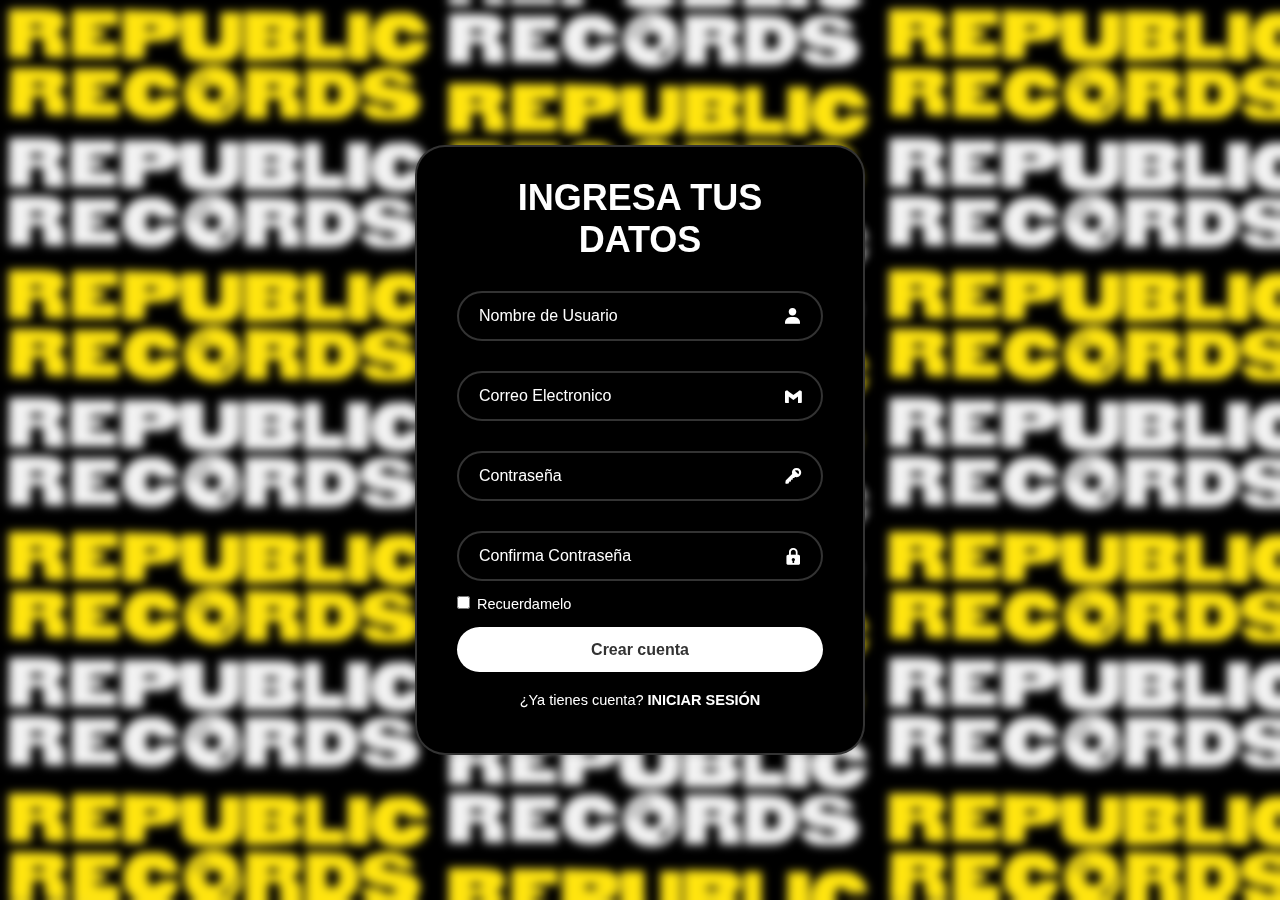
<file: CrearCuenta/index.html>
<!DOCTYPE html>
<html lang ="es">
<head>

    <meta charset ="UTF-8">
    <meta http-equiv="X-UA-Compatible" content="IE=edge">
    <meta name="viewport" content="width=device-width, initial-scale=1.0">
    <title>Crear Cuenta</title>
    <link rel ="stylesheet" href ="css/style.css">
    <link href='https://unpkg.com/boxicons@2.1.4/css/boxicons.min.css' rel='stylesheet'>


</head>

<body>

	<div class="lolo">
			<form onsubmit="event.preventDefault(); Crearcuenta();">
			<h1>INGRESA TUS DATOS</h1>
			<div class="input-box">
				<input type="text" placeholder="Nombre de Usuario" id="username" required>
				<i class='bx bxs-user' ></i>
			</div>
			<div class="input-box">
				<input type="text" placeholder="Correo Electronico" required>
				<i class='bx bxl-gmail'></i>
			</div>
			<div class="input-box">
				<input type="password" placeholder="Contraseña" id="password" required>
				<i class='bx bxs-key' ></i>
			</div>
			<div class="input-box">
				<input type="text" placeholder="Confirma Contraseña" required>
				<i class='bx bxs-lock' ></i>
			</div>

			<div class="recuerdame">
				<label><input type="checkbox"> Recuerdamelo</label>
			
            </div>

            <button type="submit" value="Registrar" class="btn" >Crear cuenta</button>

            <div class="register-link">
            	<p>¿Ya tienes cuenta? <a href="iniciarsesion.html">INICIAR SESIÓN</a></p>
            </div>
        </form>
   </div>

       <script>
        function Crearcuenta() {
            const username = document.getElementById("username").value;
            const password = document.getElementById("password").value;

            // Guardar datos en localStorage
            localStorage.setItem("username", username);
            localStorage.setItem("password", password);

            alert("Cuenta Creada Con Exito, Ahora INICIA SESIÓN.");
            window.location.href = "iniciarsesion.html"; // Redirigir a la página de inicio de sesión
        }
        
    </script>

</body>

</html>
</file>
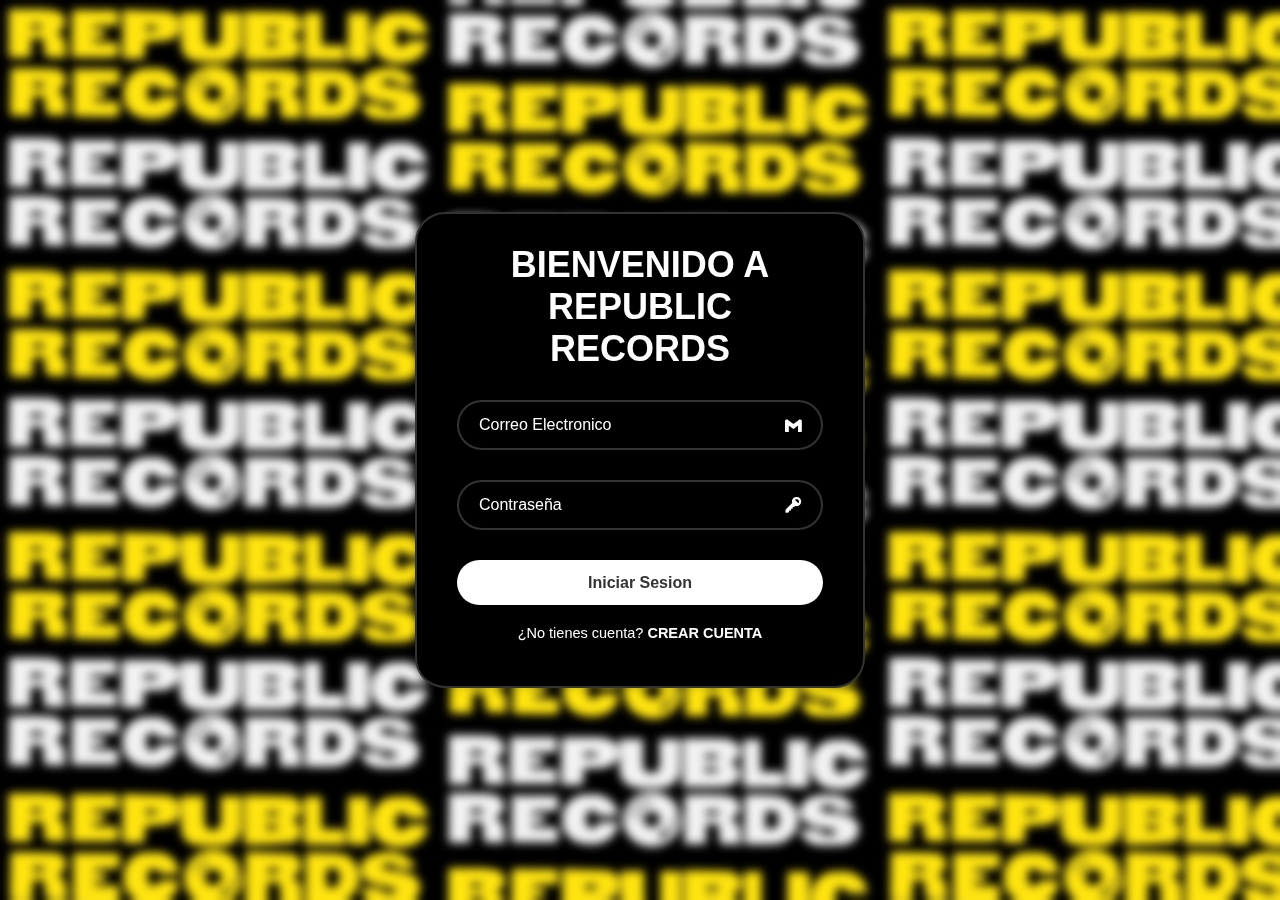
<file: CrearCuenta/iniciarsesion.html>
<!DOCTYPE html>
<html lang ="es">
<head>

    <meta charset ="UTF-8">
    <meta http-equiv="X-UA-Compatible" content="IE=edge">
    <meta name="viewport" content="width=device-width, initial-scale=1.0">
    <title>Crear Cuenta</title>
    <link rel ="stylesheet" href ="css/style.css">
    <link href='https://unpkg.com/boxicons@2.1.4/css/boxicons.min.css' rel='stylesheet'>


</head>

<body>

	<div class="lolo">
		<form onsubmit="event.preventDefault(); iniciarSesion();">
			<h1>BIENVENIDO A REPUBLIC RECORDS</h1>
			<div class="input-box">
				<input type="text" placeholder="Correo Electronico" id="username" required>
				<i class='bx bxl-gmail'></i>
			</div>
			<div class="input-box">
				<input type="text" placeholder="Contraseña" id="password" required>
				<i class='bx bxs-key' ></i>
			</div>
            <button type="submit" value="Iniciar Sesión" class="btn">Iniciar Sesion</button>
                        <div class="register-link">
            	<p>¿No tienes cuenta? <a href="index.html">CREAR CUENTA</a></p>
            </div>
            </div>

        </form>
   </div>

       <script>
        function iniciarSesion() {
            const username = document.getElementById("username").value;
            const password = document.getElementById("password").value;

            // Obtener datos de localStorage
            const storedUsername = localStorage.getItem("username");
            const storedPassword = localStorage.getItem("password");

            // Verificar credenciales
            if (username === storedUsername && password === storedPassword) {
                alert("Inicio de sesión Listo Bienvenido a Republic Records " + username + "!");
                // Redirigir a una página de bienvenida (puedes crear una)
                window.location.href = "../index.html"; 
            } else {
                alert("Usuario o contraseña incorrectos.");
            }
        }
    </script>
    
</body>

</html>
</file>
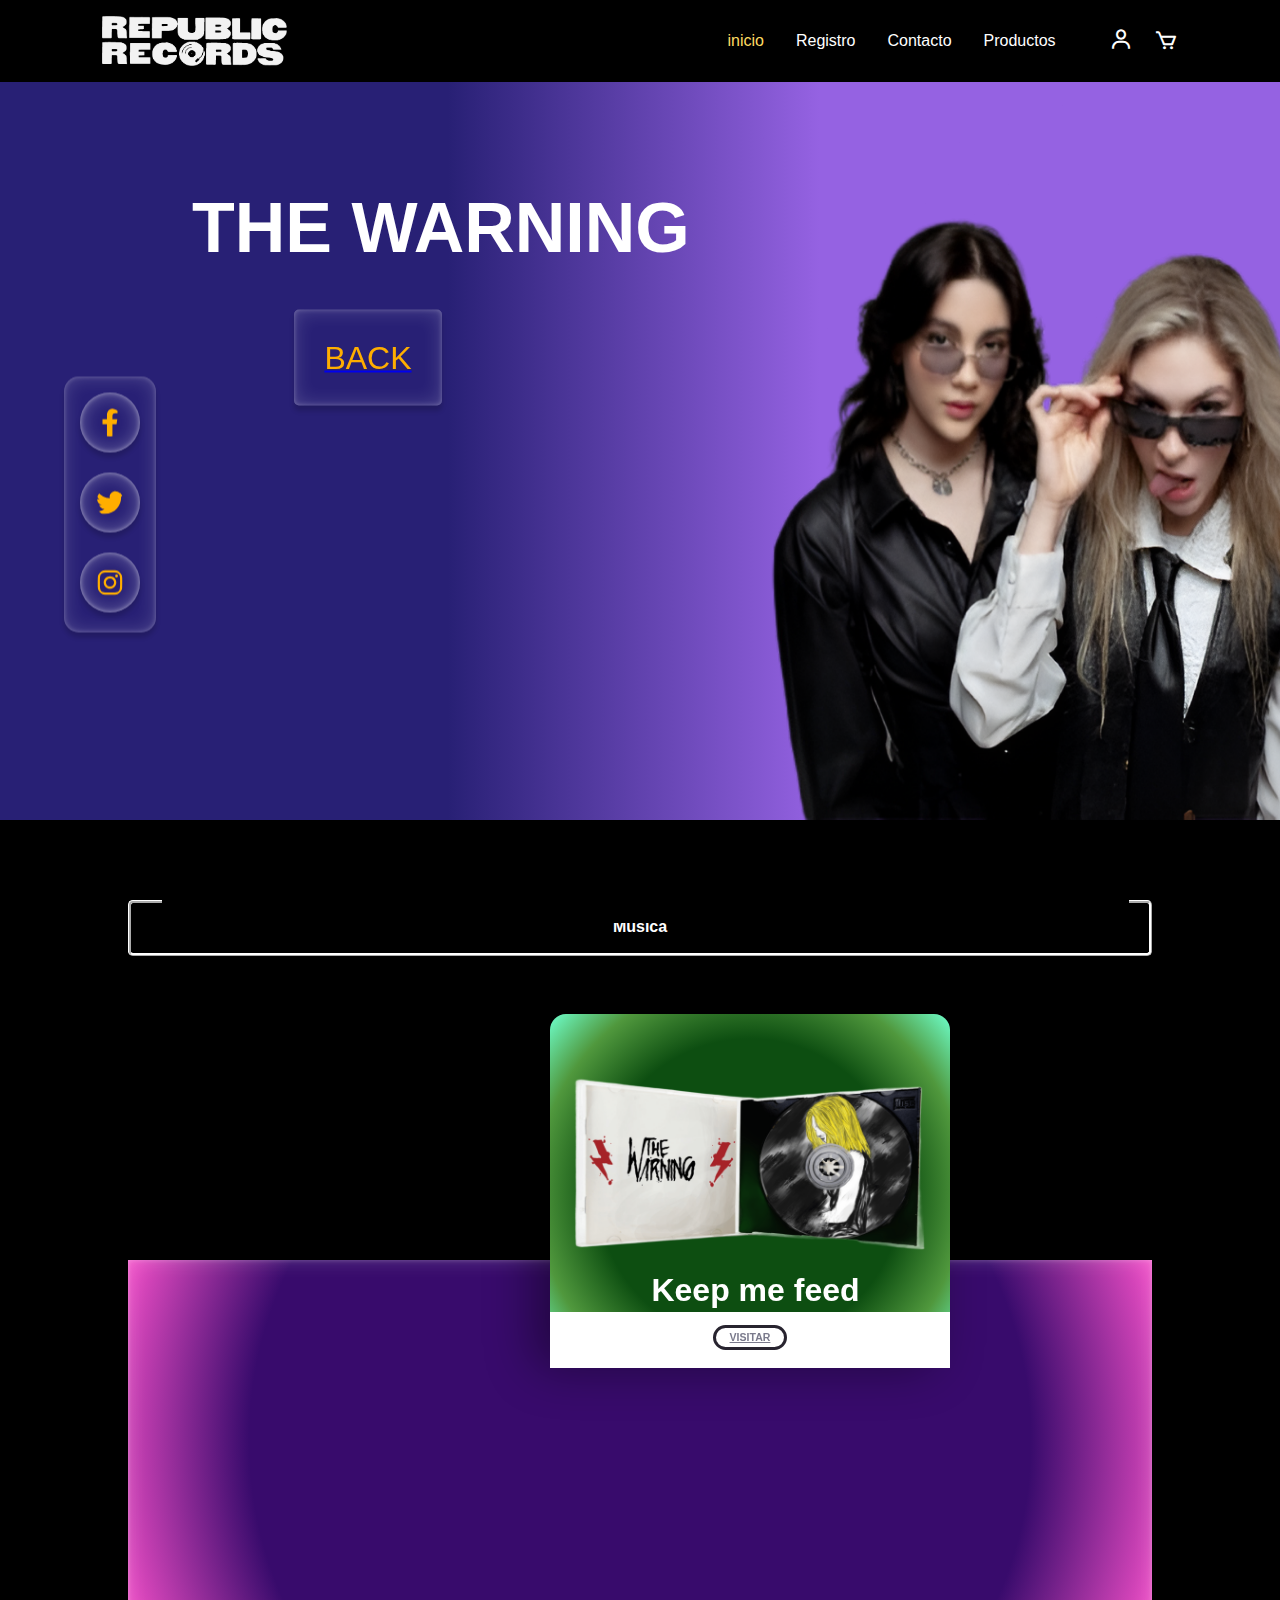
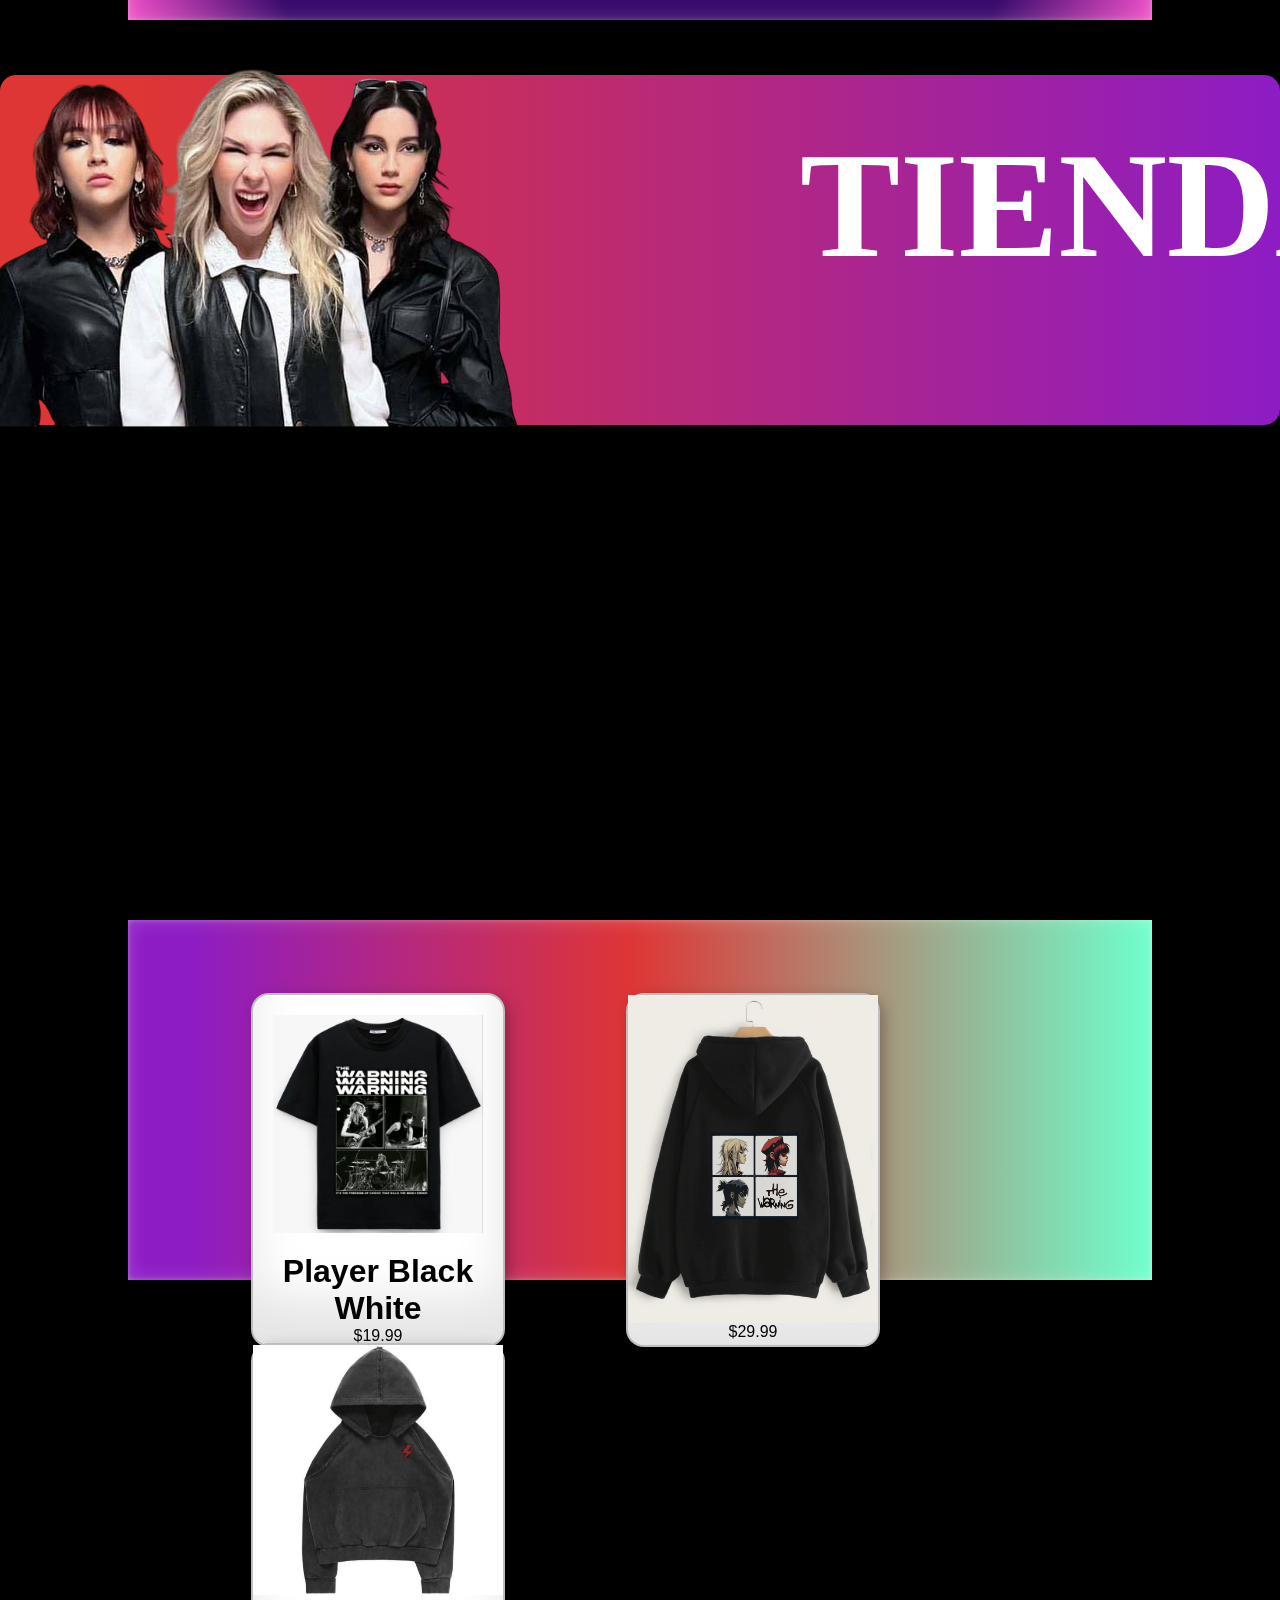
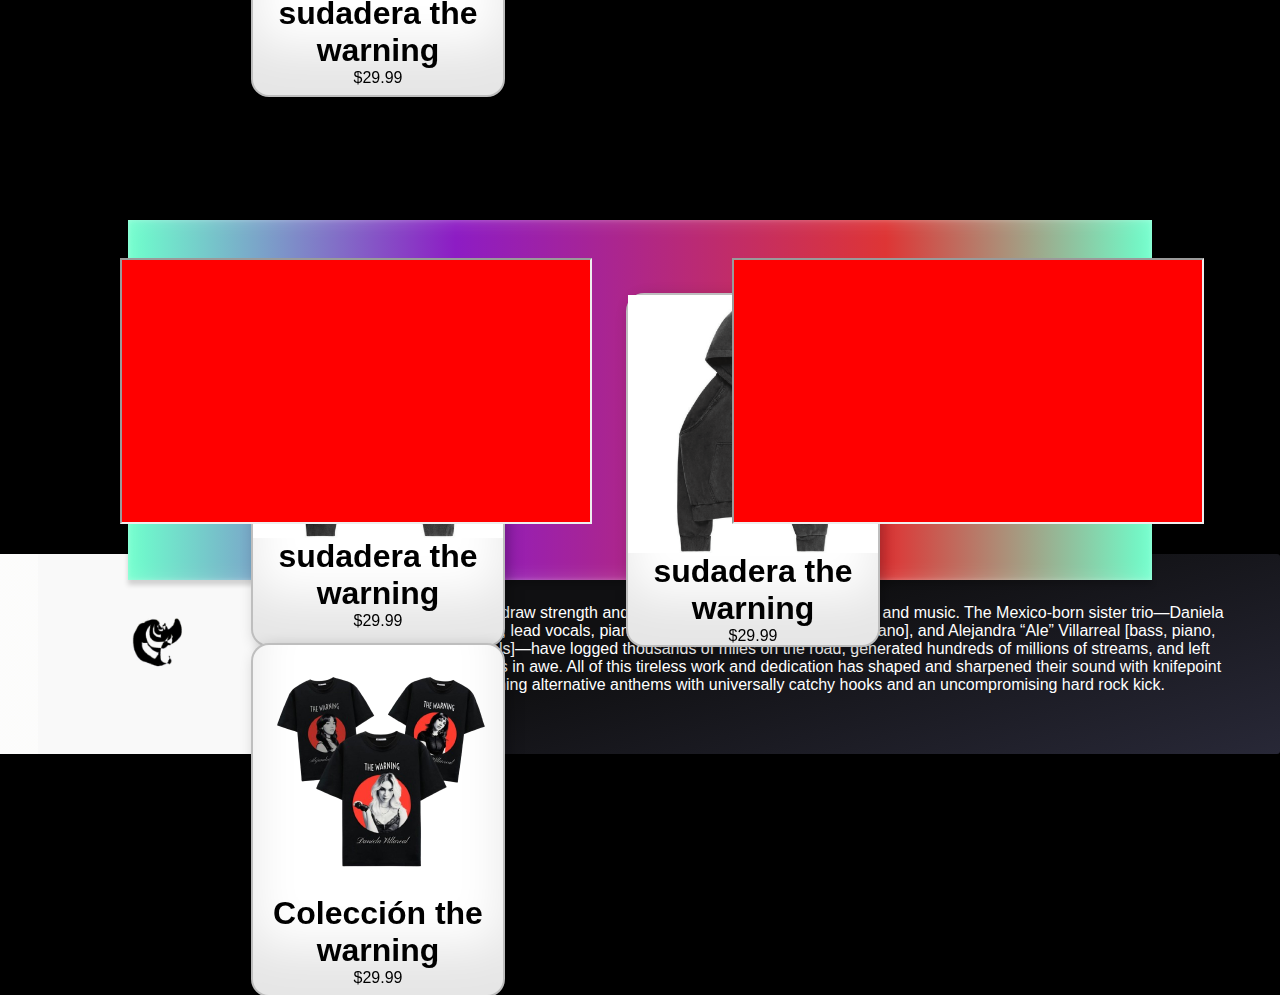
<file: warning/tw.html>
<!DOCTYPE html>
<html lang="es">
<head>
	<meta charset="utf-8">
	<title> Republic Records </title>

        <link rel="stylesheet" href="css/lole.css">
        <link rel="icon" href="img/Rr.jpeg">
<link href='https://unpkg.com/boxicons@2.1.4/css/boxicons.min.css' rel='stylesheet'>

</head>

<body>


  
<header class="heade">
    <i class="bx bx-menu" id="menu-icon"></i>
    <a href="#" class="log">
        <img src="img/White.png" alt="Republic Records Logo" class="logo-img">
    </a>
   <nav class="navbar">
        <span class="vertical-line"></span>
        <ul>
             <li><a href="#" class="active">inicio</a></li>
            <li><a href="../CrearCuenta/index.html">Registro</a></li>
            <li><a href="../index.html#conta">Contacto</a></li>
            <li><a href="#P">Productos</a></li>
        </ul>
    </nav>
    <div class="wrapper-icons">
        <a href="../CrearCuenta/iniciarsesion.html" style="color: white">  <i class="bx bx-user hover-icons" id="user-icon"></i></a>
        <span class="vertical-line"></span>
        <i class="bx bx-cart hover-icons" id="cart-icon"></i>
    </div>

</header>

 
<div class="dj-banner">
    <div class="dj-bg">
       <img
  class="fit-picture"
  src="img/PRESENTACION.png"
  alt="Grapefruit slice atop a pile of other slices" />

        <div class="dj-text">
            <h1><b>THE WARNING</b></h1>
            <br>



            <br>
            <br>
            <br>

            <p><a href="../index.html"><label

             style="  border-radius: 5px; background: #; 
              box-shadow: inset 0 0 20px rgba(255, 255, 255, 0.192),
    inset 0 0 5px rgba(255, 255, 255, 0.274), 0 5px 5px rgba(0, 0, 0, 0.164);
             backdrop-filter: blur(15px); 
             border-color:#ce2032;  
             height:44px; color: white; 
             width: 152px; text-align: center;
              font-size: 2rem; padding: 30px;
                margin-left: 20%; top: 500px; 
                color: rgb(255, 174, 0);
                ">BACK</label> 
            </a></p>


<div class="card">
  <ul>
    <li class="iso-pro">
      <span></span>
      <span></span>
      <span></span>
      <a href="https://www.facebook.com/TheWarningRockBand/">
        <svg
          viewBox="0 0 320 512"
          xmlns="http://www.w3.org/2000/svg"
          class="svg"
        >
          <path
            d="M279.14 288l14.22-92.66h-88.91v-60.13c0-25.35 12.42-50.06 52.24-50.06h40.42V6.26S260.43 0 225.36 0c-73.22 0-121.08 44.38-121.08 124.72v70.62H22.89V288h81.39v224h100.17V288z"
          ></path></svg
      ></a>
      <div class="text">Facebook</div>
    </li>
    <li class="iso-pro">
      <span></span>
      <span></span>
      <span></span>
      <a href="https://x.com/TheWarningBand2">
        <svg
          class="svg"
          xmlns="http://www.w3.org/2000/svg"
          viewBox="0 0 512 512"
        >
          <path
            d="M459.37 151.716c.325 4.548.325 9.097.325 13.645 0 138.72-105.583 298.558-298.558 298.558-59.452 0-114.68-17.219-161.137-47.106 8.447.974 16.568 1.299 25.34 1.299 49.055 0 94.213-16.568 130.274-44.832-46.132-.975-84.792-31.188-98.112-72.772 6.498.974 12.995 1.624 19.818 1.624 9.421 0 18.843-1.3 27.614-3.573-48.081-9.747-84.143-51.98-84.143-102.985v-1.299c13.969 7.797 30.214 12.67 47.431 13.319-28.264-18.843-46.781-51.005-46.781-87.391 0-19.492 5.197-37.36 14.294-52.954 51.655 63.675 129.3 105.258 216.365 109.807-1.624-7.797-2.599-15.918-2.599-24.04 0-57.828 46.782-104.934 104.934-104.934 30.213 0 57.502 12.67 76.67 33.137 23.715-4.548 46.456-13.32 66.599-25.34-7.798 24.366-24.366 44.833-46.132 57.827 21.117-2.273 41.584-8.122 60.426-16.243-14.292 20.791-32.161 39.308-52.628 54.253z"
          ></path>
        </svg>
      </a>
      <div class="text">Twitter</div>
    </li>
    <li class="iso-pro">
      <span></span>
      <span></span>
      <span></span>
      <a href="https://www.instagram.com/thewarningrockband/?hl=en">
        <svg
          class="svg"
          xmlns="http://www.w3.org/2000/svg"
          viewBox="0 0 448 512"
        >
          <path
            d="M224.1 141c-63.6 0-114.9 51.3-114.9 114.9s51.3 114.9 114.9 114.9S339 319.5 339 255.9 287.7 141 224.1 141zm0 189.6c-41.1 0-74.7-33.5-74.7-74.7s33.5-74.7 74.7-74.7 74.7 33.5 74.7 74.7-33.6 74.7-74.7 74.7zm146.4-194.3c0 14.9-12 26.8-26.8 26.8-14.9 0-26.8-12-26.8-26.8s12-26.8 26.8-26.8 26.8 12 26.8 26.8zm76.1 27.2c-1.7-35.9-9.9-67.7-36.2-93.9-26.2-26.2-58-34.4-93.9-36.2-37-2.1-147.9-2.1-184.9 0-35.8 1.7-67.6 9.9-93.9 36.1s-34.4 58-36.2 93.9c-2.1 37-2.1 147.9 0 184.9 1.7 35.9 9.9 67.7 36.2 93.9s58 34.4 93.9 36.2c37 2.1 147.9 2.1 184.9 0 35.9-1.7 67.7-9.9 93.9-36.2 26.2-26.2 34.4-58 36.2-93.9 2.1-37 2.1-147.8 0-184.8zM398.8 388c-7.8 19.6-22.9 34.7-42.6 42.6-29.5 11.7-99.5 9-132.1 9s-102.7 2.6-132.1-9c-19.6-7.8-34.7-22.9-42.6-42.6-11.7-29.5-9-99.5-9-132.1s-2.6-102.7 9-132.1c7.8-19.6 22.9-34.7 42.6-42.6 29.5-11.7 99.5-9 132.1-9s102.7-2.6 132.1 9c19.6 7.8 34.7 22.9 42.6 42.6 11.7 29.5 9 99.5 9 132.1s2.7 102.7-9 132.1z"
          ></path>
        </svg>
      </a>
      <div class="text">Instagram</div>
    </li>
  </ul>
</div>

        </div>
    </div>            
</div>



            <br>
            <br>
            <br>
      
            <br>
            <br>
            <br>
      

<div class="Musica" id="WM">
<button><p class="mu" >Musica</p>
   
</button>
</div>
        
<section>
 

<div class="card1">
    <div class="inicio" id="dale">


</section>


<div class="card3">
<header class="card-header">


</header>
<div class="card-author" >
<img src="img/cinwa.png" class="img1" width="80%">
  <div class="author-name">
    <br>
    <div class="author-name-prefix"><h1>Keep me feed</h1></div> 
    </div>
  </div>
  <div class="tags"  style="text-align: center; background: white; margin-top: 3px;">
    <a href="https://open.spotify.com/intl-es/album/1rYHznqLeJVXuy0YqwERGv">Visitar</a>
 
  </div>
</div>

     

</div>

           








            <br>
            <br>
            <br>
      
            <br>
            <br>
            <br>
      




<section id="P">

<div class="card4">
    
<img src="img/warning222.png" class="img2" id="W">



<h2>  TIENDA</h2>









</div>

</section >

/*ayudame en esta parte pedro porfa*/ 


<div class="productos" >


<div class="card7 shadow" >
  <img src="img/wwt.jpeg" class="img" style="padding: 20px
  ;"> <h1> Player Black White</h1> <p> $19.99</p>
 
</div>


<div class="card7 shadow">
   <img src="img/sud1atras.png" class="img">
  <p> $29.99</p>
  
</div>

<div class="card7 shadow">
    <img src="img/sud2frente.png" class="img">
      <h1> sudadera the warning</h1>
  <p> $29.99</p>
</div>


</div>


<div class="productos1" id="TWE">


<div class="card7 shadow">
     <img src="img/sud2atras.png" class="img">
    
      <h1> sudadera the warning</h1>
  <p> $29.99</p>
</div>


<div class="card7 shadow">
    <img src="img/sud4frente.png" class="img">
      
      <h1> sudadera the warning</h1>
  <p> $29.99</p>
</div>

<div class="card7 shadow" >
    <img src="img/cole.png" class="img">
  
     <h1> Colección the warning</h1>
  <p> $29.99</p>
</div>


</div>


        
<div class="contenedor-caja-video">
<div class="caja-video">
<iframe class="video" src="https://www.youtube.com/embed/EzA3SWkeYd8?si=EwioJ1rO5VViduN-"></iframe>
</div>
</div>





<div class="contenedor-caja-video">
<div class="caja-video">
<iframe class="video" src="https://www.youtube.com/embed/BcyqdFYQUGU?si=kFHa8mu8i0mK-3qg"></iframe>
</div>
</div>
  <br>

  <br>
<br>
<br>
<br>
<br>
<br>

<br>
<br>
<div class="card100" style="display: flex;">


<img src="img/warwar.gif" width="50%"> 
<p style="color: white; padding: 50px;"> The Warning draw strength and power from a lifetime of sisterhood and music. The Mexico-born sister trio—Daniela “Dany” [guitar, lead vocals, piano], Paulina “Pau” [drums, vocals, piano], and Alejandra “Ale” Villarreal [bass, piano, backing vocals]—have logged thousands of miles on the road, generated hundreds of millions of streams, and left countless fans in awe. All of this tireless work and dedication has shaped and sharpened their sound with knifepoint precision, arming alternative anthems with universally catchy hooks and an uncompromising hard rock kick. </p>
</div>

       
     <script src="script.js"></script>

</body>
		</html>
</file>
<file: CrearCuenta/css/style.css>
* {
	margin: 0;
	padding: 0;
	box-sizing: border-box;
	font-family: sans-serif;
	color-font: #fff;
}

body {
	display: flex;
	justify-content: center;
	align-items: center;
	min-height: 100vh;
	background-image: url('xds.jpg');
	backdrop-filter: blur(5px);
}

.lolo {
	width: 450px;
	background: black;
	border: 2px solid rgba(255, 255, 255, .2);
	backdrop-filter: blur(99px);
	box-shadow: 0 0 10px rgba(0, 0, 0, .2);
	color: #fff;
	border-radius: 30px;
	padding: 30px 40px;
}

.lolo h1 {
	font-size: 36px;
	text-align: center;
}

.lolo .input-box {
	width: 100%;
	position: relative;
	height: 50px;
	margin: 30px 0;
}

.input-box input {
	width: 100%;
	height: 100%;
	background-color: transparent;
	border: none;
	outline: none;
	border: 2px solid rgba(255, 255, 255, .2);
	border-radius: 40px;
	font-size: 16px;
	color: #fff;
	padding: 20px 45px 20px 20px;
}

.input-box input::placeholder {
	color: #fff;
}

.input-box i {
	position: absolute;
	right: 20px;
	top: 50%;
	transform: translateY(-50%);
	font-size: 20px;
}

.lolo .recuerdame {
	display: flex;
	justify-content: space-between;
	font-size: 14.5px;
	margin: -15px 0 15px;
}

.recuerdame label input {
	accent-color: #fff;
	margin-right: 3px;
}

.recuerdame a {
	color: #fff;
	text-decoration: none;
}

.recuerdame a:hover {
	text-decoration: underline;
}

.lolo .btn {
	width: 100%;
	height: 45px;
	background: #fff;
	border: none;
	border-radius: 40px;
	box-shadow: 0 0 10px rgba(0, 0, 0, .1);
	cursor: pointer;
	font-size: 16px;
	color: #333;
	font-weight: 600;
}

.lolo .btn:hover {
	color: #000000;
	background-color: #fedb62;
}

.lolo .register-link {
	font-size: 14.5px;
    text-align: center;
    margin: 20px 0 15px;
}

.register-link p a {
	color: #fff;
	text-decoration: none;
	font-weight: 600;
}

.register-link p a:hover {
	text-decoration: underline;
	color: #fedb62;
}
</file>
<file: warning/css/lole.css>
body {
  font-family: -apple-system, BlinkMacSystemFont, 'Segoe UI', Roboto, Oxygen, Ubuntu, Cantarell, 'Open Sans', 'Helvetica Neue', sans-serif;
  background:black;
  height: 100%;
  width: 100%;
    list-style: none;
  text-decoration: none;
}

* {
  margin: 0;
  padding: 0;

}


.card100 {
 width: 100%;
 height: 200px;
 background: rgb(40,40,55);
 background: linear-gradient(344deg, rgba(40,40,55,1) 0%, rgba(16,16,18,1) 50%);
 box-shadow: 4px 6px 14px #00000036;
 border-radius: 3px;

 

 margin-top: 2500px;

}



:root {
  --bg-color: #000;
  --nav-color: #fff;
  --main-color: #fedb62;
  --body-color: #000;
}


.heade {
  position: fixed;
  display: flex;
  top: 0;
  left: 0;
  padding: 1rem 8%;
  background: var(--bg-color);
  align-items: center;
  width: 100%;
  z-index: 100;
}

.log {
  font-size: 4em;
  text-transform: uppercase;
  font-weight: 700;
  color: var(--main-color);
  letter-spacing: .2rem;
  margin-right: auto;
  display: flex;
    align-items: center;
}

.logo-img {
    max-width: 100%;
    height: auto;
    max-height: 50px;

}

.navbar{
  display: flex;
  flex-direction: row-reverse;
}

.navbar ul {
  display: flex;
}

.navbar ul li a {
  text-decoration: none;
  font-size: 1rem;
  font-weight: 500;
  margin-right: 2rem;
  color: var(--nav-color);
  transition: .3s all ease;
}

.navbar ul li a:hover,
.navbar ul li a.active {
  display: flex;
  color: var(--main-color);
}

#menu-icon {
  color: white;
  display: none;
  font-size: 2.5rem;
  cursor: pointer;
  transition: transform 0.3 ease;
  margin-right: 1.5rem;
}

#menu-icon.bx-x {
  transform: rotate(90deg);
}

.hover-icons {
  color: white;
  font-size: 1.5rem;
  cursor: pointer;
  transition: .3s all ease;
}

.hover-icons:hover {
  color: #919191;
}

.wrapper-icons {
  display: flex;
  align-items: center;
}

.vertical-line::before {
  content: '';
  display: block;
  width: 1px;
  height: 18px;
  background: rgba(0, 0, 0, 0.1);
  margin: 0 10px;
}

@media (max-width:768px) {
  #menu-icon {
    display: block;
    margin-right: 1.5rem;
  }

  .heade {
    justify-content: space-between;
    padding: 1rem 4%;
  }

  .log {
    display: block;
  }

  .logo-img {
        max-height: 30px;
        margin-left: 1rem;
    }

  .navbar > .vertical-line{
    display: none;
  }

  .navbar {
    display: none;
    position: fixed;
    top: 0;
    left: 0;
    width: 60%;
    height: 100%;
        background: transparent;
        border: 2px solid rgba(255, 255, 255, .2);
        backdrop-filter: blur(20px);
        box-shadow: 0 0 10px rgba(0, 0, 0, .2);
  }

  .navbar.active {
    display: block;
  }

  .navbar ul {
    display: block;
  }

  .navbar ul li a {
    width: 100%;
    display: block;
    padding: 1rem 2rem;
    border-bottom: 1px solid #ececec;
  }
}

* ,*::after, *::before{
 box-sizing:border-box;
}


/*TODO LO QUE TIENE QUE VER CON EL BANNER*/

.fit-picture {

  width: 1000px;
  height: 750px;

 animation-duration: 0.3s;
  animation-name: slidein;
}

@keyframes slidein {
  from {
    margin-left: 0%;
    
  }

  to {
    margin-left: 40%;
    
  }
}

@keyframes slidein1 {
  from {
    margin-left: 100%;
    
  }

  to {
    margin-left: 20%;
    
  }
}


   .dj-banner{margin: 0px 0; position: relative;}

   .dj-banner .dj-bg{background: rgb(40,32,117);
background: linear-gradient(90deg, rgba(40,32,117,1) 35%, rgba(149,98,226,1) 64%);

    max-height: 820px}
   .dj-banner .dj-bg img{ margin-top: 70px; padding: 0px 0;}
   .dj-banner .dj-text{text-align: center; padding-bottom: 00px;}
   @media screen and (min-width:765px){
      .dj-banner .dj-bg img{margin-right: 0px;  

        margin-left: 640px;} 
      .dj-banner .dj-text{position: absolute; top: 50%; left: 10%; transform: translate(-10%, -50%); width: 50%; text-align: left;}

      .dj-banner .dj-text h1{

         margin-left: 20%;
          animation-duration: 0.3s;
  animation-name: slidein1;
font-size: 70px;
} 
      .dj-banner .dj-text h1{color: white;}
      .dj-banner .dj-text p{font-size: calc(1.2*1.5vw); margin-left: 20%; animation-duration: 0.3s;
  animation-name: slidein1;}
       .dj-banner .dj-text p{color: white;}

   }









/*TARJETA DE REDES SOCIALES*/
.card {
  max-width: fit-content;
  border-radius: 15px;
  display: flex;
  flex-direction: column;
  align-content: center;
  justify-content: center;
  gap: 1rem;
  backdrop-filter: blur(15px);
  box-shadow: inset 0 0 20px rgba(255, 255, 255, 0.192),
    inset 0 0 5px rgba(255, 255, 255, 0.274), 0 5px 5px rgba(0, 0, 0, 0.164);
  transition: 0.5s;
}

.card:hover {
  animation: ease-out 5s;
  background: rgba(173, 173, 173, 0.05);
}

.card ul {
  padding: 1rem;
  display: flex;
  list-style: none;
  gap: 1rem;
  align-items: center;
  justify-content: center;
  align-content: center;
  flex-wrap: wrap;
  flex-direction: column;
}

.card ul li {
  cursor: pointer;
}

.svg {
  transition: all 0.3s;
  /* if you find some problems change w - h : 30px*/
  padding: 1rem;
  height: 60px;
  width: 60px;
  border-radius: 100%;
  color: rgb(255, 174, 0);
  fill: currentColor;
  box-shadow: inset 0 0 20px rgba(255, 255, 255, 0.3),
    inset 0 0 5px rgba(255, 255, 255, 0.5), 0 5px 5px rgba(0, 0, 0, 0.164);
}

.text {
  opacity: 0;
  border-radius: 5px;
  padding: 5px;
  transition: all 0.3s;
  color: rgb(255, 174, 0);
  background-color: rgba(255, 255, 255, 0.3);
  position: absolute;
  z-index: 9999;
  box-shadow: -5px 0 1px rgba(153, 153, 153, 0.2),
    -10px 0 1px rgba(153, 153, 153, 0.2),
    inset 0 0 20px rgba(255, 255, 255, 0.3),
    inset 0 0 5px rgba(255, 255, 255, 0.5), 0 5px 5px rgba(0, 0, 0, 0.082);
}


.iso-pro {
  transition: 0.5s;
}
.iso-pro:hover a > .svg {
  transform: translate(15px, -15px);
  border-radius: 100%;
}

.iso-pro:hover .text {
  opacity: 1;
  transform: translate(25px, -2px) skew(-5deg);
}

.iso-pro:hover .svg {
  transform: translate(5px, -5px);
}

.iso-pro span {
  opacity: 0;
  position: absolute;
  color: #1877f2;
  border-color: #1877f2;
  box-shadow: inset 0 0 20px rgba(255, 255, 255, 0.3),
    inset 0 0 5px rgba(255, 255, 255, 0.5), 0 5px 5px rgba(0, 0, 0, 0.164);
  border-radius: 50%;
  transition: all 0.3s;
  height: 60px;
  width: 60px;
}

.iso-pro:hover span {
  opacity: 1;
}

.iso-pro:hover span:nth-child(1) {
  opacity: 0.2;
}

.iso-pro:hover span:nth-child(2) {
  opacity: 0.4;
  transform: translate(5px, -5px);
}

.iso-pro:hover span:nth-child(3) {
  opacity: 0.6;
  transform: translate(10px, -10px);
}




/* Parte de productos y albumes 1 */ 
.card1 {
   position: absolute;
  top: 160%;
  left: 50%;
  transform: translate(-50%, -50%);
position: absolute;
  width: 80%;
  height: 40%;
 backdrop-filter: blur(15px);
  box-shadow: inset 0 0 20px rgba(255, 255, 255, 0.192),
    inset 0 0 5px rgba(255, 255, 255, 0.274), 0 5px 5px rgba(0, 0, 0, 0.164);
    background: rgb(56,11,108);
background: radial-gradient(circle, rgba(56,11,108,1) 72%, rgba(242,79,200,1) 100%);
  transition: 0.5s;

}
.musica{margin: 50px;}
/* From Uiverse.io by Navarog21 */ 
button {
     position: absolute;
 
  left: 50%;
  transform: translate(-50%, -50%);
  width: 80%;
  position: relative;
  height: 3.5em;
  border: 3px ridge white;
  outline: none;
  background-color: transparent;
  color: white;
  transition: 1s;
  border-radius: 0.3em;
  font-size: 16px;
  font-weight: bold;
  cursor: pointer;
  padding-bottom: 30px;
}

button::after {
  content: "";
  position: absolute;
  top: -10px;
  left: 3%;
  width: 95%;
  height: 40%;
  background-color: black;
  transition: 0.5s;
  transform-origin: center;

}

button::before {
  content: "";
  transform-origin: center;
  position: absolute;

  left: 3%;
  width: 95%;
  height: 40%;
  background-color: black;
  transition: 0.5s;

}

button:hover::before, button:hover::after {
  transform: scale(0)
}

button:hover {
  box-shadow: inset 0px 0px 55px #1c69f4;
}
.mu{margin: 15px auto;
}
.img1 {
 margin-top: 0px;
  border-radius: 0 px;
  padding: 10px;
  width: 400px;
}

@keyframes float {
  0% {
    transform: translateY(0);
  }

  50% {
    transform: translateY(-10px);
  }

  100% {
    transform: translateY(0);
  }
}

.float-animation {
  animation: float 2s ease-in-out infinite;
}


/* From Uiverse.io by Madflows */ 
.card3 {
  top: 30px;
  float: left;
  display: flex;
  position: relative;
  flex-direction: column;
  height: auto;
  width: 400px;
  text-align: center;
  justify-content: center;
  border-radius: 16px;
background: rgb(13,78,17);
background: radial-gradient(circle, rgba(13,78,17,1) 57%, rgba(80,152,61,1) 80%, rgba(110,255,204,1) 100%);
  box-shadow: -1rem 0 3rem #00000067;
  transition: .1s;
  font-family: 'Inter', sans-serif;
  margin-left: 550px;
}

.card3:hover {
  transform: translateY(-0.4rem);
}

.card-author {
  position: relative;
  display: grid;
  grid-template-columns: 75px 1fr;
  align-items: center;
  
}

.author-name {
  color: #7a7a8c;
}

.author-name-prefix {
  color: white;

  margin-top: 240px;

}
.author-name-prefix h1{
  font-size: 2rem;
  
  color: white;
  font-weight: 600;
  margin-right: 4rem ;
}

.author-avatar span {
  display: block;
  width: 40px;
  height: 40px;
  border-radius: 50%;
  background: #f2f2f2;
  margin: 0px;
}

.half-circle {
  position: absolute;
  bottom: 0;
  left: 0;
  width: 60px;
  height: 48px;
  fill: none;
  stroke: #ff8a00;
  stroke-width: 8;
  stroke-linecap: round;
}

.card-header {
  margin-bottom: auto;
  color: #7a7a8c;
}

.card-header p {
  font-size: 14px;
  margin: 0px;
  color: #7a7a8c;
}

.card-header .title {
  font-size: 25px;
  margin: 0px;
  cursor: pointer;
  font-family: 'Arial Black', sans-serif;
}

.card-header .title:hover {
  background: linear-gradient(90deg,#ff8a00,#e52e71);
  text-shadow: none;
  background-clip: text;
  -webkit-background-clip: text;
  -webkit-text-fill-color: transparent;
}

.tags {
  margin:0px;
  padding: .5rem 0 1rem;
  line-height: 2;
  margin-bottom: 0;
}

.tags a {
  font-style: normal;
  font-weight: 700;
  color: #7a7a8c;
  text-transform: uppercase;
  font-size: .66rem;
  border: 3px solid #28242f;
  border-radius: 2rem;
  padding: .2rem .85rem .25rem;
  position: relative;
}



/* From Uiverse.io by PriyanshuGupta28 */ 
.card4 {
  width: 100%;
  height: 350px;
  margin-top: 500px;
  border-radius: 1rem;
  background: rgb(222,53,53);
background: linear-gradient(90deg, rgba(222,53,53,1) 11%, rgba(141,28,196,1) 100%, rgba(110,255,204,1) 100%);
  top: 150%;
  left: 50%;
  transform: translate(-50%, -50%);
position: absolute;

}

.card5 {
  width: 50%;
  height: 5px;
  margin-top: 30px;
  border-radius: 1rem;
  background:#886e3a;
float: left;
  left: 30%;
  transform: translate(-50%, -50%);
position: absolute;

}

.img2 {
 top: 45%;
  left: 20%;
  transform: translate(-50%, -50%);
position: absolute;
  border-radius: 0 px;
  padding: 40px;
  width: 700px;
}

.img3 {



position: absolute;
  border-radius: 0 px;
  padding: 0px;
  width: 200px;
}

h2 {
     font-family:SpaceGrotesk-Light;
  color:white;
  line-height: 1.2;
        font-weight: 700;
        font-size: 150px;
                margin-bottom: 40px;
                margin-left: 800px;
                margin-top: 40px;


}




/*este es el css de esas cartas */ 
.card7 {
  top: 75px;
float: left;
  display: flex;
  position: relative;
  flex-direction: column;
  height: 350px;
  width: 250px;
  min-width: 250px;
  padding: 0;
  border-radius: 16px;
background: white;
  
  box-shadow: -1rem 0 3rem #00000067;
  transition: .2s;
  font-family: 'Inter', sans-serif;
  margin-left: 125px;
}
.card7:hover {
  transform: translateY(-0.4rem);
}
.shadow {
 box-shadow: inset 0 -3em 3em rgba(0,0,0,0.1),
             0 0  0 2px rgb(190, 190, 190),
             0.3em 0.3em 1em rgba(0,0,0,0.3);
}

/*este es el fondo rojo que se ve */ 
.productos {
   position: absolute;
  top: 300%;
  left: 50%;
  transform: translate(-50%, -50%);
position: absolute;
  width: 80%;
  height: 40%;
 backdrop-filter: blur(150px);
  box-shadow: inset 0 0 20px rgba(255, 255, 255, 0.192),
    inset 0 0 5px rgba(255, 255, 255, 0.274), 0 5px 5px rgba(0, 0, 0, 0.164);
   background: rgb(141,28,196);
background: linear-gradient(90deg, rgba(141,28,196,1) 6%, rgba(222,53,53,1) 49%, rgba(110,255,204,1) 100%);
  transition: 0.5s;
  justify-content: center;
  text-align: center;

}

.productos1 {
   position: absolute;
  top: 400%;
  left: 50%;
  transform: translate(-50%, -50%);
position: absolute;
  width: 80%;
  height: 40%;
 backdrop-filter: blur(150px);
  box-shadow: inset 0 0 20px rgba(255, 255, 255, 0.192),
    inset 0 0 5px rgba(255, 255, 255, 0.274), 0 5px 5px rgba(0, 0, 0, 0.164);
  background: rgb(110,255,204);
background: linear-gradient(90deg, rgba(110,255,204,1) 0%, rgba(141,28,196,1) 32%, rgba(222,53,53,1) 74%, rgba(110,255,204,1) 100%);
  transition: 0.5s;
  justify-content: center;
  text-align: center;

}

.productos2 {
   position: absolute;
  top: 500%;
  left: 50%;
  transform: translate(-50%, -50%);
position: absolute;
  width: 80%;
  height: 40%;
 backdrop-filter: blur(15px);
  box-shadow: inset 0 0 20px rgba(255, 255, 255, 0.192),
    inset 0 0 5px rgba(255, 255, 255, 0.274), 0 5px 5px rgba(0, 0, 0, 0.164);
    background: rgb(48,6,6);
background: radial-gradient(circle, rgba(48,6,6,1) 42%, rgba(136,15,15,1) 89%, rgba(212,41,41,1) 100%);
  transition: 0.5s;
  justify-content: center;
  text-align: center;

}

.contenedor-caja-video{
margin-top: 2100px;
 width: 40%;
 float: left;
 padding: 20px;
 margin-left: 100px;
}

.caja-video  {
 position:relative;
 background-color:red;
  width: 100%;
 padding-bottom:56.25%;
 
}

.caja-video::before {
 position: absolute;
 content:'';
 
 display:block;
 padding-bottom:56.25%;
}

.video{
 position:absolute;
 width: 100%;
 height: 100%;

 
}
</file>
